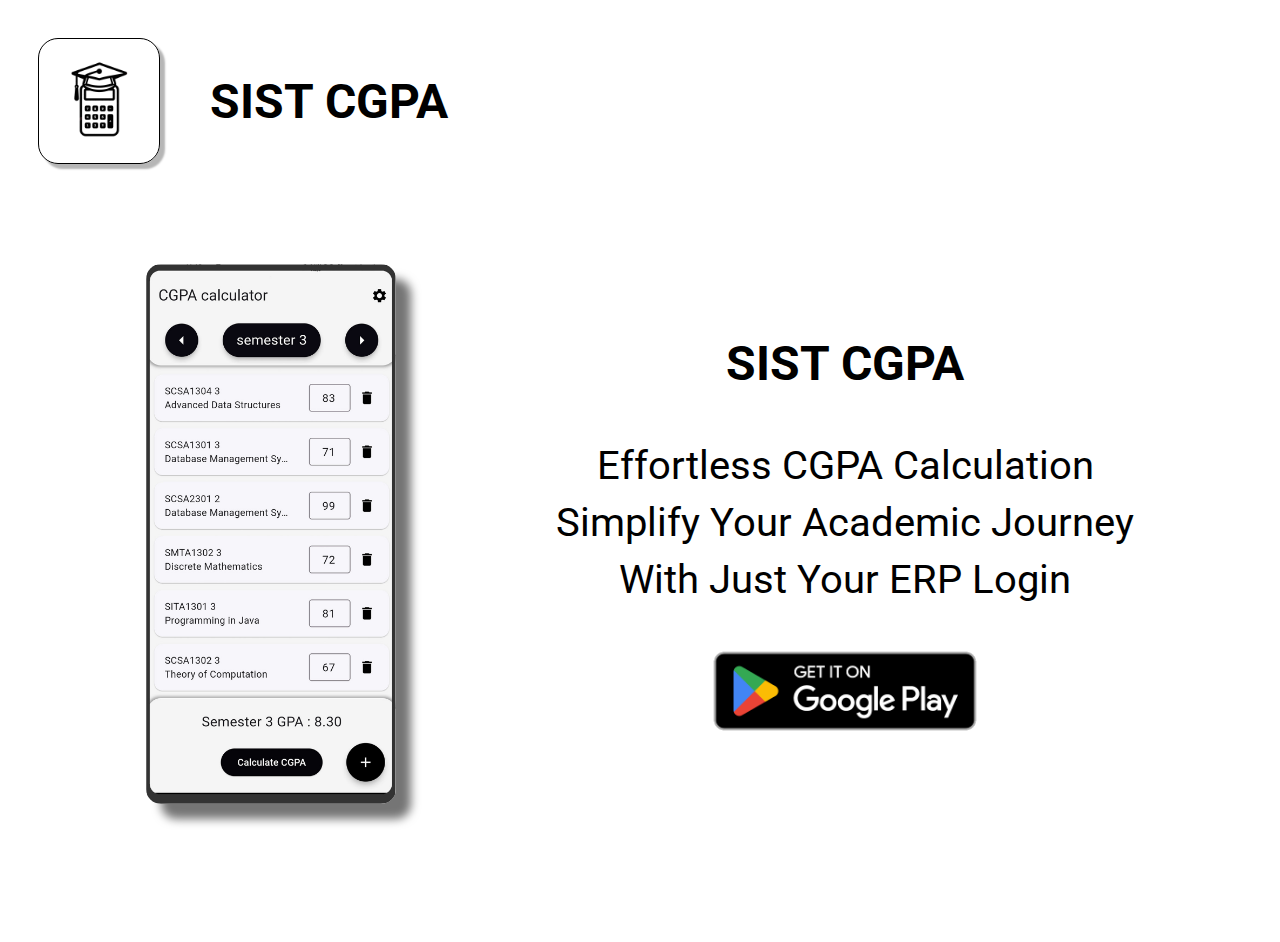
<file: sist_cgpa_website/index.html>
<!DOCTYPE html>
<html lang="en">
<head>
    <meta charset="UTF-8">
    <meta name="viewport" content="width=device-width, initial-scale=1.0">
    <link rel="preconnect" href="https://fonts.googleapis.com">
    <link rel="preconnect" href="https://fonts.gstatic.com" crossorigin>
    <link href="https://fonts.googleapis.com/css2?family=Roboto:ital,wght@0,100;0,300;0,400;0,500;0,700;0,900;1,100;1,300;1,400;1,500;1,700;1,900&display=swap" rel="stylesheet">
    <link rel="icon" href="favicon.png" type="image/x-icon">
    <title>SIST CGPA</title>
    <link rel="stylesheet" href="styles.css"/>
</head>
<body>
    <div class="top-container">
        <div class="app-container">
            <img class="app-logo" src="icons/app_logo.png"/>
        </div>
        <h1 class="logo-text">SIST CGPA</h1>
    </div>

    <div class="main-div">
        <img class="app-image" src="screenshots/app_look.png" />
        <div class="content-div">
            <h2 class="app-name">SIST CGPA</h2>
            <p class="slogan">
                <span>Effortless CGPA Calculation</span>
                <span>Simplify Your Academic Journey</span>
                <span>With Just Your ERP Login</span>
            </p>
            <a style="cursor: pointer;" href="https://play.google.com/store/apps/details?id=com.bhuvanesh.sist_cgpa">
                <img class="playstore-icon" src="icons/playstore.png">
            </a>
        </div>
    </div>
</body>
</html>
</file>
<file: sist_cgpa_website/styles.css>
body{
    font-family: 'Roboto';
    padding: 30px 30px;
}

.top-container{
    display: flex;
    flex-direction: row;    
    align-items: center;

}

.app-container{
    border-radius: 20px;
    box-shadow: 5px 5px 2px rgb(182, 182, 182);
    padding: 10px;
    border: 1px;
    border-style: solid;
    
}

.app-logo{
    height: 100px;
    width: 100px;
}

.logo-text{
    font-size: 3em;
    margin: 0px 50px;
    
}

.main-div{
    /* width: 100%; */
    display: flex;
    flex-direction: row;
    align-items: center;
    justify-content: center;
    margin: 100px 0px;
}

.content-div{
    display: flex;
    flex-direction: column;
    align-items: center;
}

.app-name{
    font-size: 3em;
    margin: 20px 80px;
}

.app-image{
    height: 60vh;
    margin: 0px 80px;
    border-radius: 15px;
    box-shadow: 15px 15px 10px rgb(117, 117, 117);
}

.playstore-icon{
    width: 300px;
}

.slogan {
    font-size: 2.5em;
    margin: 20px 80px;
    text-align: center;
}
.slogan span {
    display: block;
    margin: 10px 0;
}
</file>
